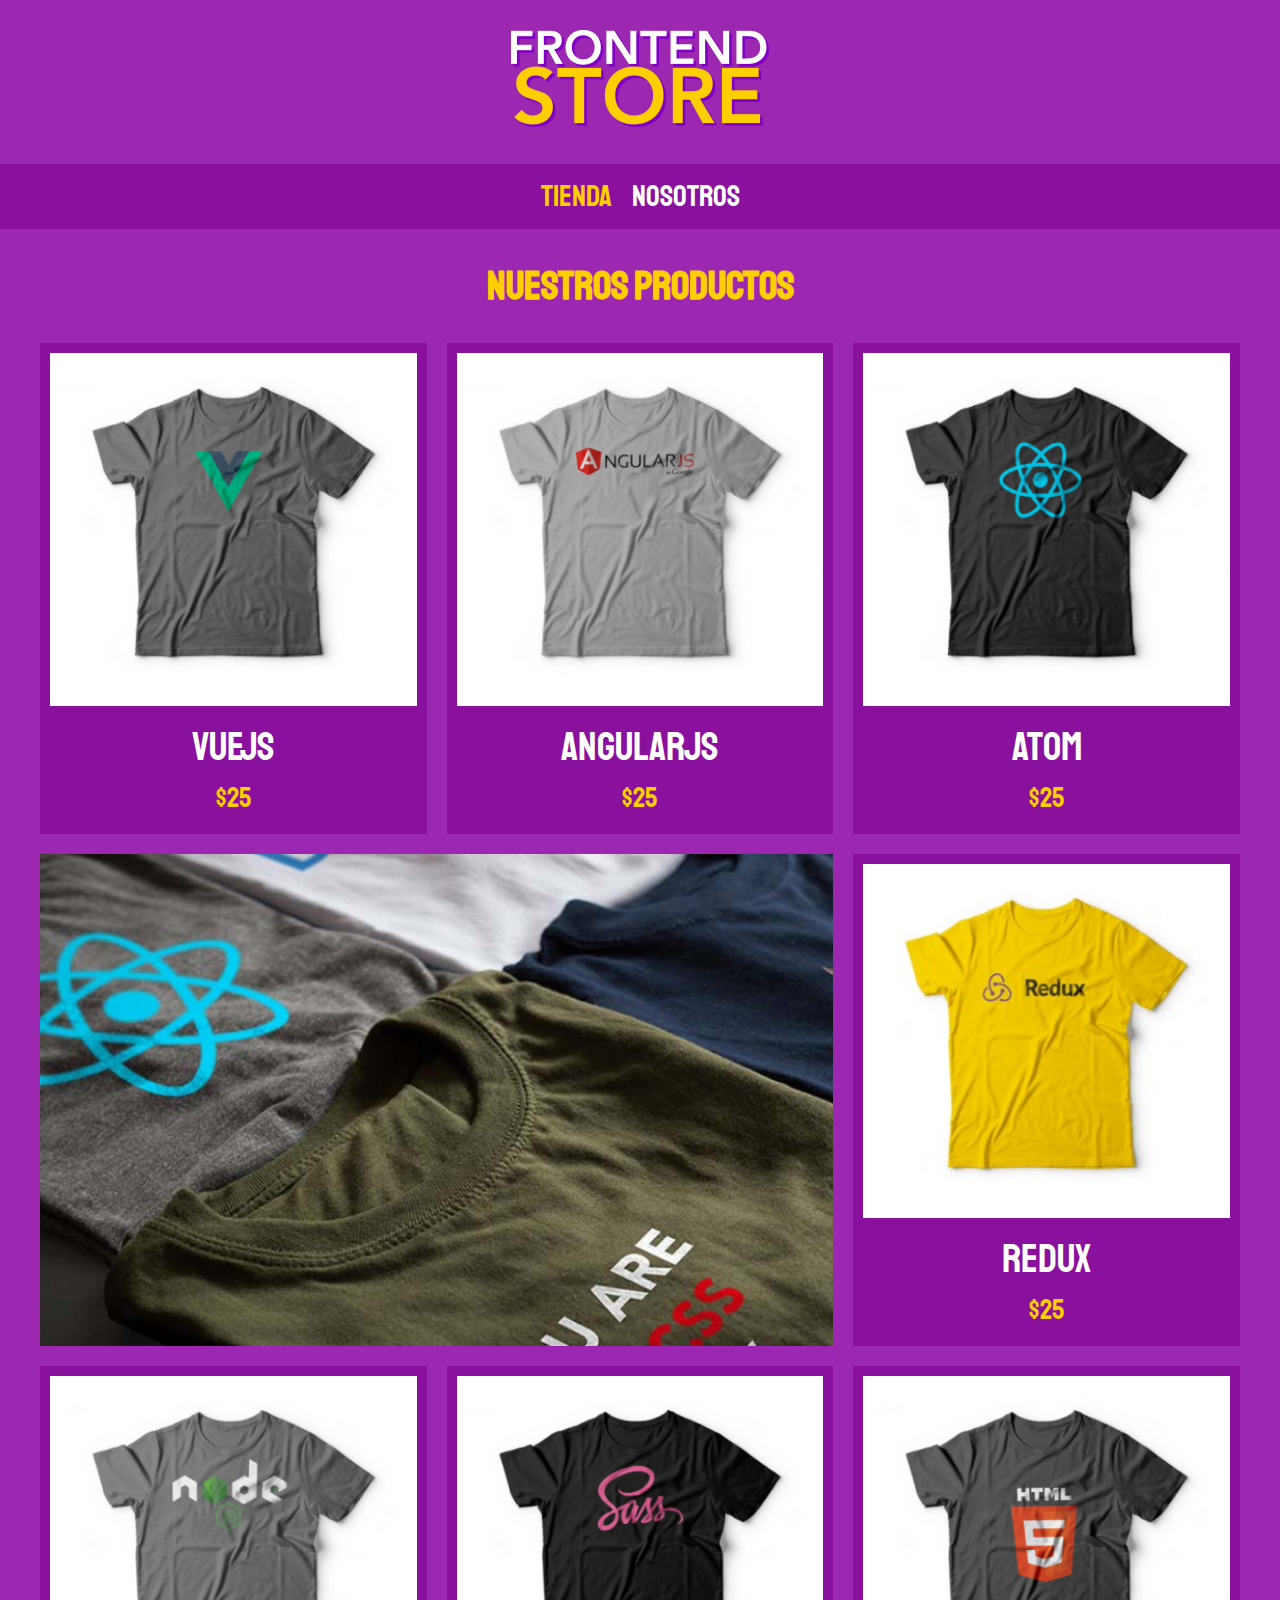
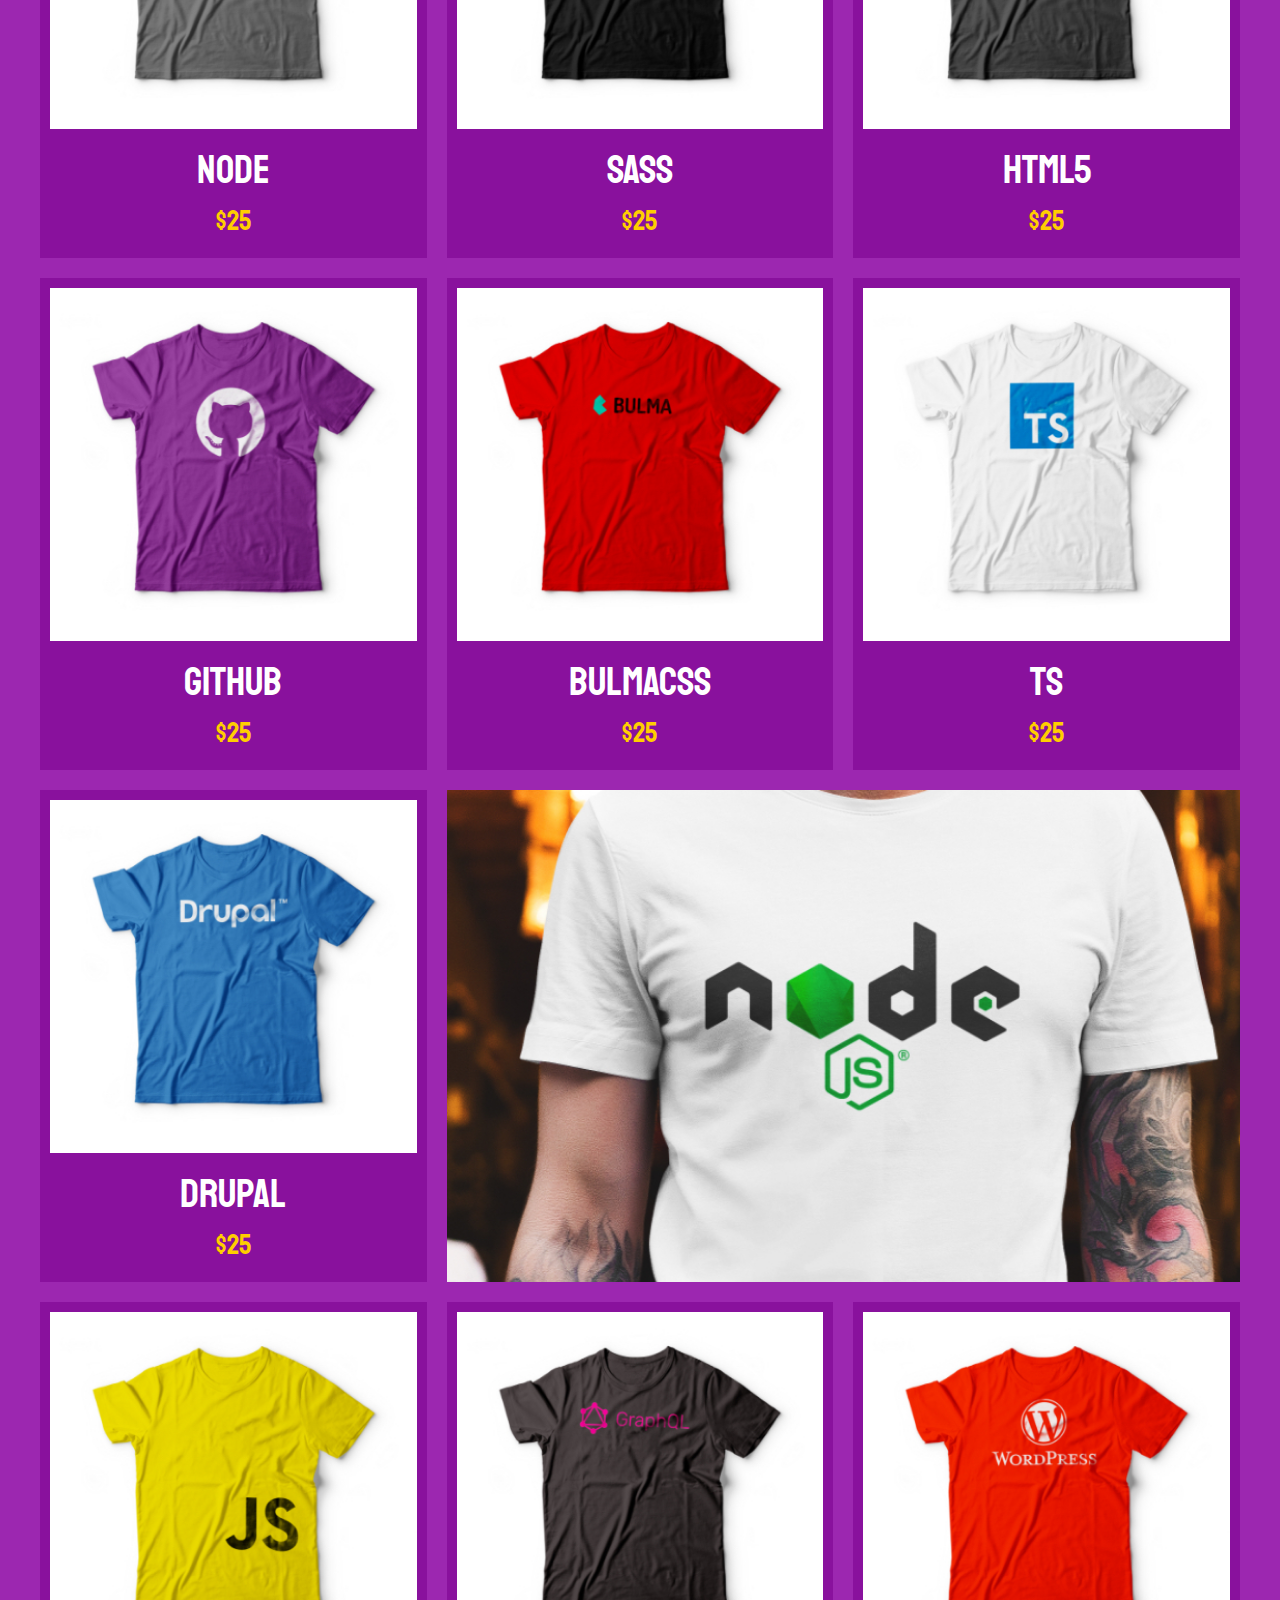
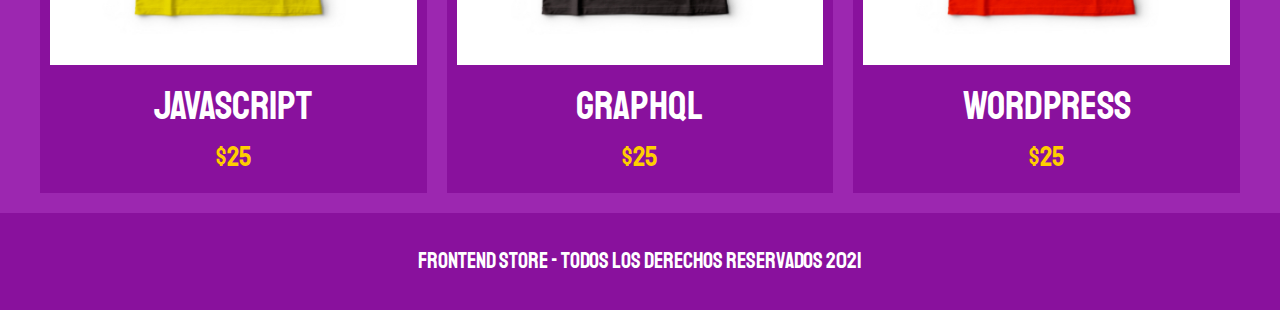
<file: index.html>
<!DOCTYPE html>
<html lang="en">
<head>
    <meta charset="UTF-8">
    <meta http-equiv="X-UA-Compatible" content="IE=edge">
    <meta name="viewport" content="width=device-width, initial-scale=1.0">
    <title>FrontEnd Store</title>
    <link rel="stylesheet" href="css/normalize.css">
    <link rel="preconnect" href="https://fonts.googleapis.com">
    <link rel="preconnect" href="https://fonts.gstatic.com" crossorigin>
    <link href="https://fonts.googleapis.com/css2?family=Staatliches&display=swap" rel="stylesheet"> 
    <link rel="stylesheet" href="css/style.css">
    
</head>
<body>
    <header class="header">
        <a href="index.html">
            <img class="header__logo" src="img/logo.png" alt="Logotipo">
        </a>
    </header>

    <nav class="navegacion">
        <a class="navegacion__enlace navegacion__enlace--activo" href="index.html">Tienda</a>
        <a class="navegacion__enlace" href="nosotros.html">Nosotros</a>
    </nav>

    
    <main class="contenedor">
        <h1>Nuestros Productos</h1>
        <div class="grid">
            <div class="producto">
                <a href="producto.html">
                    <img class="producto__imagen" src="img/1.jpg" alt="Imagen Camisa">
                    <div class="producto__informacion">
                        <p class="producto__nombre">VueJS</p>
                        <p class="producto__precio">$25</p>
                    </div>
                </a>
            </div>
            <div class="producto">
                <a href="producto.html">
                    <img class="producto__imagen" src="img/2.jpg" alt="Imagen Camisa">
                    <div class="producto__informacion">
                        <p class="producto__nombre">AngularJS</p>
                        <p class="producto__precio">$25</p>
                    </div>
                </a>
            </div>
            <div class="producto">
                <a href="producto.html">
                    <img class="producto__imagen" src="img/3.jpg" alt="Imagen Camisa">
                    <div class="producto__informacion">
                        <p class="producto__nombre">Atom</p>
                        <p class="producto__precio">$25</p>
                    </div>
                </a>
            </div>
            <div class="producto">
                <a href="producto.html">
                    <img class="producto__imagen" src="img/4.jpg" alt="Imagen Camisa">
                    <div class="producto__informacion">
                        <p class="producto__nombre">Redux</p>
                        <p class="producto__precio">$25</p>
                    </div>
                </a>
            </div>
            <div class="producto">
                <a href="producto.html">
                    <img class="producto__imagen" src="img/5.jpg" alt="Imagen Camisa">
                    <div class="producto__informacion">
                        <p class="producto__nombre">Node</p>
                        <p class="producto__precio">$25</p>
                    </div>
                </a>
            </div>
            <div class="producto">
                <a href="producto.html">
                    <img class="producto__imagen" src="img/6.jpg" alt="Imagen Camisa">
                    <div class="producto__informacion">
                        <p class="producto__nombre">SASS</p>
                        <p class="producto__precio">$25</p>
                    </div>
                </a>
            </div>
            <div class="producto">
                <a href="producto.html">
                    <img class="producto__imagen" src="img/7.jpg" alt="Imagen Camisa">
                    <div class="producto__informacion">
                        <p class="producto__nombre">HTML5</p>
                        <p class="producto__precio">$25</p>
                    </div>
                </a>
            </div>
            <div class="producto">
                <a href="producto.html">
                    <img class="producto__imagen" src="img/8.jpg" alt="Imagen Camisa">
                    <div class="producto__informacion">
                        <p class="producto__nombre">GitHub</p>
                        <p class="producto__precio">$25</p>
                    </div>
                </a>
            </div>
            <div class="producto">
                <a href="producto.html">
                    <img class="producto__imagen" src="img/9.jpg" alt="Imagen Camisa">
                    <div class="producto__informacion">
                        <p class="producto__nombre">BulmaCSS</p>
                        <p class="producto__precio">$25</p>
                    </div>
                </a>
            </div>
            <div class="producto">
                <a href="producto.html">
                    <img class="producto__imagen" src="img/10.jpg" alt="Imagen Camisa">
                    <div class="producto__informacion">
                        <p class="producto__nombre">TS</p>
                        <p class="producto__precio">$25</p>
                    </div>
                </a>
            </div>
            <div class="producto">
                <a href="producto.html">
                    <img class="producto__imagen" src="img/11.jpg" alt="Imagen Camisa">
                    <div class="producto__informacion">
                        <p class="producto__nombre">Drupal</p>
                        <p class="producto__precio">$25</p>
                    </div>
                </a>
            </div>
            <div class="producto">
                <a href="producto.html">
                    <img class="producto__imagen" src="img/12.jpg" alt="Imagen Camisa">
                    <div class="producto__informacion">
                        <p class="producto__nombre">JavaScript</p>
                        <p class="producto__precio">$25</p>
                    </div>
                </a>
            </div>
            <div class="producto">
                <a href="producto.html">
                    <img class="producto__imagen" src="img/13.jpg" alt="Imagen Camisa">
                    <div class="producto__informacion">
                        <p class="producto__nombre">GraphQL</p>
                        <p class="producto__precio">$25</p>
                    </div>
                </a>
            </div>
            <div class="producto">
                <a href="producto.html">
                    <img class="producto__imagen" src="img/14.jpg" alt="Imagen Camisa">
                    <div class="producto__informacion">
                        <p class="producto__nombre">WordPress</p>
                        <p class="producto__precio">$25</p>
                    </div>
                </a>
            </div>
            <div class="grafico grafico__camisas"></div>
            <div class="grafico grafico__node"></div>
        </div>
    </main>


    <footer class="footer">
        <p class="footer__texto">FrontEnd Store - Todos los derechos reservados 2021</p>
    </footer>
</body>
</html>
</file>
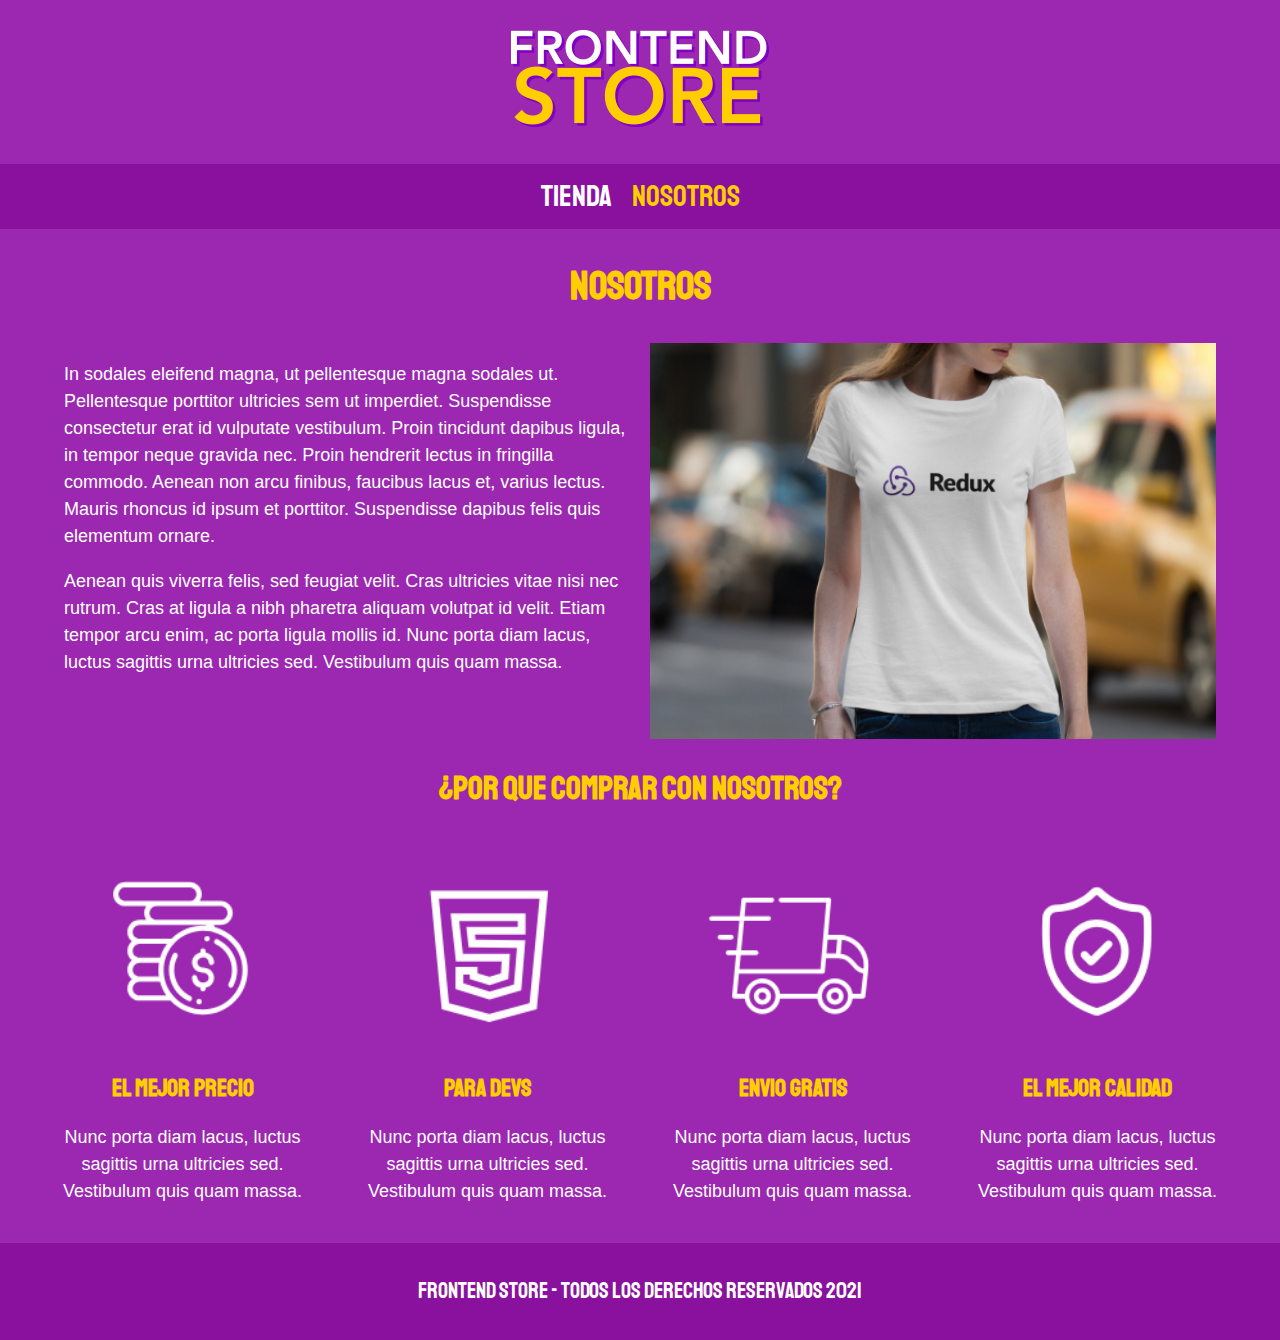
<file: nosotros.html>
<!DOCTYPE html>
<html lang="en">
<head>
    <meta charset="UTF-8">
    <meta http-equiv="X-UA-Compatible" content="IE=edge">
    <meta name="viewport" content="width=device-width, initial-scale=1.0">
    <title>Nosotros</title>
    <link rel="stylesheet" href="css/normalize.css">
    <link rel="preconnect" href="https://fonts.googleapis.com">
    <link rel="preconnect" href="https://fonts.gstatic.com" crossorigin>
    <link href="https://fonts.googleapis.com/css2?family=Staatliches&display=swap" rel="stylesheet"> 
    <link rel="stylesheet" href="css/style.css">
    
</head>
<body>
    <header class="header">
        <a href="index.html">
            <img class="header__logo" src="img/logo.png" alt="Logotipo">
        </a>
    </header>

    <nav class="navegacion">
        <a class="navegacion__enlace" href="index.html">Tienda</a>
        <a class="navegacion__enlace navegacion__enlace--activo" href="nosotros.html">Nosotros</a>
    </nav>

    
    <main>
        <h1>Nosotros</h1>

        <div class="nosotros">
            <div class="nosotros__contenido">
                <p>In sodales eleifend magna, ut pellentesque magna sodales ut. Pellentesque porttitor ultricies sem ut imperdiet. Suspendisse consectetur erat id vulputate vestibulum. Proin tincidunt dapibus ligula, in tempor neque gravida nec. Proin hendrerit lectus in fringilla commodo. Aenean non arcu finibus, faucibus lacus et, varius lectus. Mauris rhoncus id ipsum et porttitor. Suspendisse dapibus felis quis elementum ornare.</p>

                <p>Aenean quis viverra felis, sed feugiat velit. Cras ultricies vitae nisi nec rutrum. Cras at ligula a nibh pharetra aliquam volutpat id velit. Etiam tempor arcu enim, ac porta ligula mollis id. Nunc porta diam lacus, luctus sagittis urna ultricies sed. Vestibulum quis quam massa.</p>
            </div>
            <img src="img/nosotros.jpg" alt="" class="nosotros__imagen"></div>
        </div>
    </main>

    <section class="contenedor comprar">
        <h2 class="comprar__titulo">¿Por que Comprar con nosotros?</h2>
        <div class="bloques">
            <div class="bloque">
                <img class="bloque__imagen" src="img/icono_1.png" alt="porque comprar">
                <h3 class="bloque__titulo">El Mejor Precio</h3>
                <p>Nunc porta diam lacus, luctus sagittis urna ultricies sed. Vestibulum quis quam massa.</p>
            </div>
            <div class="bloque">
                <img class="bloque__imagen" src="img/icono_2.png" alt="porque comprar">
                <h3 class="bloque__titulo">Para Devs</h3>
                <p>Nunc porta diam lacus, luctus sagittis urna ultricies sed. Vestibulum quis quam massa.</p>
            </div>
            <div class="bloque">
                <img class="bloque__imagen" src="img/icono_3.png" alt="porque comprar">
                <h3 class="bloque__titulo">Envio Gratis</h3>
                <p>Nunc porta diam lacus, luctus sagittis urna ultricies sed. Vestibulum quis quam massa.</p>
            </div>
            <div class="bloque">
                <img class="bloque__imagen" src="img/icono_4.png" alt="porque comprar">
                <h3 class="bloque__titulo">El Mejor Calidad</h3>
                <p>Nunc porta diam lacus, luctus sagittis urna ultricies sed. Vestibulum quis quam massa.</p>
            </div>
        </div>
    </section>


    <footer class="footer">
        <p class="footer__texto">FrontEnd Store - Todos los derechos reservados 2021</p>
    </footer>
</body>
</html>
</file>
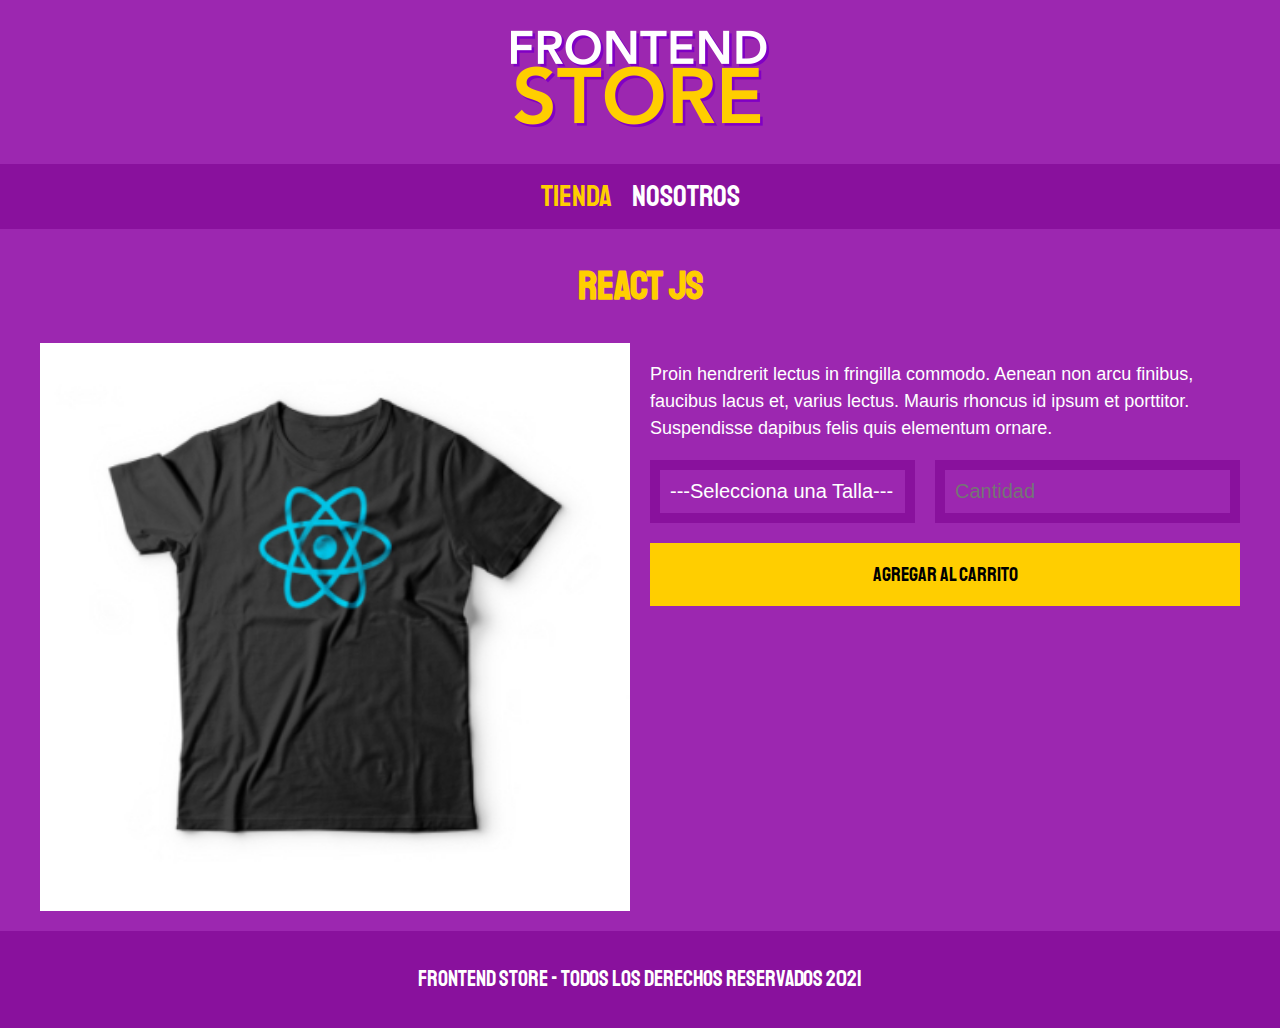
<file: producto.html>
<!DOCTYPE html>
<html lang="en">
<head>
    <meta charset="UTF-8">
    <meta http-equiv="X-UA-Compatible" content="IE=edge">
    <meta name="viewport" content="width=device-width, initial-scale=1.0">
    <title>FrontEnd Store</title>
    <link rel="stylesheet" href="css/normalize.css">
    <link rel="preconnect" href="https://fonts.googleapis.com">
    <link rel="preconnect" href="https://fonts.gstatic.com" crossorigin>
    <link href="https://fonts.googleapis.com/css2?family=Staatliches&display=swap" rel="stylesheet"> 
    <link rel="stylesheet" href="css/style.css">
    
</head>
<body>
    <header class="header">
        <a href="index.html">
            <img class="header__logo" src="img/logo.png" alt="Logotipo">
        </a>
    </header>

    <nav class="navegacion">
        <a class="navegacion__enlace navegacion__enlace--activo" href="index.html">Tienda</a>
        <a class="navegacion__enlace" href="nosotros.html">Nosotros</a>
    </nav>

    
    <main class="contenedor">
        <h1>React JS</h1>
        <div class="camisa">
            <img src="img/3.jpg" alt="Imagen del producto" class="camisa_imagen">
            <div class="camisa__contenido">
                <p>Proin hendrerit lectus in fringilla commodo. Aenean non arcu finibus, faucibus lacus et, varius lectus. Mauris rhoncus id ipsum et porttitor. Suspendisse dapibus felis quis elementum ornare.</p>
                <form class="formulario">
                    <select class="formulario__campo" name="" id="">
                        <option value="" selected disabled>---Selecciona una Talla---</option>
                        <option value="">Chica</option>
                        <option value="">Mediana</option>
                        <option value="">Grande</option>
                    </select>
                    <input class="formulario__campo" type="number" placeholder="Cantidad" min="1">
                    <input class="formulario__submit" type="submit" value="Agregar al carrito">
                </form>
            </div>

        </div>

    </main>


    <footer class="footer">
        <p class="footer__texto">FrontEnd Store - Todos los derechos reservados 2021</p>
    </footer>
</body>
</html>
</file>
<file: css/style.css>
/* Custom properties */
:root{
    --primario: #9c27b0;
    --primarioOscuro: #89119d;
    --secundario: #ffce00;
    --secundarioOscuro: rgb(233,187,2);
    --blanco: #fff;
    --negro: #000;

    --fuentePrincipal: 'Staatliches', cursive;
}
/* globales */
html{
    box-sizing: border-box;
    font-size: 62.5%; /* convertir 1rem a 10px (1) */
}
*, *:after, *:before{
    box-sizing: inherit;
}
/* ------- */
body{
    background-color: var(--primario);
    font-size: 1.6rem; /* convertir 1rem a 10px (2)/ resetear a 16 px el documento */
    line-height: 1.5;
}
p{
    font-size: 1.8rem;
    font-family: Arial, Helvetica, sans-serif;
    color: var(--blanco);
}
a{
    text-decoration: none;
}
img{
    width: 100%;
}
.contenedor{
    max-width: 120rem;
    margin: 0 auto;
}
h1,h2,h3{
    text-align: center;
    color: var(--secundario);
    font-family: var(--fuentePrincipal);
}
h1{
    font-size: 4rem;
}
h2{
    font-size: 3.2rem;
}
h3{
    font-size: 2.4rem;
}
/* header*/
.header{
    display: flex;
    justify-content: center;
}
.header__logo{
    margin: 3rem 0;
}
/* navegacion */
.navegacion{
    background-color: var(--primarioOscuro);
    padding: 1rem 0;
    display: flex;
    justify-content: center;
     gap: 2rem; /* nueva propiedad para agregar espacios entre elemetos*/   
}
.navegacion__enlace{
    font-family: var(--fuentePrincipal);
    color: var(--blanco);
    font-size: 3rem;
}

.navegacion__enlace--activo,
.navegacion__enlace:hover{
    color: var(--secundario);
}

/* Grid de productos */
.grid{
    display: grid;
    grid-template-columns: repeat(2,1fr);
    gap: 2rem;
}
 @media (min-width: 768px) {
    .grid{
        grid-template-columns: repeat(3, 1fr);
    }
}
/* Productos */
.producto{
    background-color: var(--primarioOscuro);
    padding: 1rem;
}


.producto__nombre{
    font-size: 4rem;
}
.producto__precio{
    font-size: 2.8rem;
    color: var(--secundario);
}
.producto__nombre,
.producto__precio{
    font-family: var(--fuentePrincipal);
    margin: 1rem 0;
    text-align: center;
    line-height: 1.2;
}

/* Graficos */
.grafico{
    min-height: 30rem;
    background-repeat: no-repeat;
    background-size: cover;
    grid-column: 1 / 3;
}
.grafico__camisas{
    grid-row: 2 / 3;
    background-image: url(../img/grafico1.jpg);
}
.grafico__node{
    grid-row: 5 / 6;
    background-image: url(../img/grafico2.jpg);
}  
@media (min-width: 768px) {
    .grafico__camisas{
        grid-column: 1 / 3;
        }
    .grafico__node{
        grid-column: 2 / 4;
        }  
}
/* footer */
.footer{
    background-color: var(--primarioOscuro);
    padding: 1rem 0;
    margin-top: 2rem;
}
.footer__texto{
    font-family: var(--fuentePrincipal);
    font-size: 2.2rem;
    text-align: center;
}

/* Nosotros */
.nosotros{
    display: grid;
    grid-template-rows: repeat(2,auto);
}

@media (min-width: 768px) {
    .nosotros{
        width: 90%;
        margin: 0 auto;
        grid-template-columns: repeat(2,1fr);
        column-gap: 2rem;
    }
    
}
.nosotros__imagen{
    grid-row: 1 / 2;
}
@media (min-width: 768px) {
    .nosotros__imagen{
        grid-column: 2 / 3;
    }
}
/* Nosotros-Bloques */
.bloques{
    display: grid;
    grid-template-columns: repeat(2, 1fr);
    gap: 2rem;
}
@media (min-width: 768px) {
    .bloques{
        grid-template-columns: repeat(4, 1fr);
    }
}
.bloque{
    text-align: center;
}

.bloque__titulo{
    margin: 0;
}
/* Pagina del Producto */
@media (min-width: 768px) {
    .camisa{
        display: grid;
        grid-template-columns: repeat(2, 1fr);
        column-gap: 2rem;
    }
}
.formulario{
    display: grid;
    grid-template-columns: 1fr;
    gap: 2rem;
}
@media (min-width: 768px) {
    .formulario{
        grid-template-columns: repeat(2, 1fr);
        gap: 2rem;
    }
}
.formulario__campo{
    border: 1rem solid var(--primarioOscuro);
    background-color: transparent;
    color: var(--blanco);
    font-size: 2rem;
    font-family: Arial, Helvetica, sans-serif;
    padding: 1rem;
    appearance: none;
}
.formulario__submit{
    background-color: var(--secundario);
    border: none;
    font-size: 2rem;
    font-family: var(--fuentePrincipal);
    padding: 2rem;
    transition: background-color .3s ease;
    grid-column: 1 / 3;
}
.formulario__submit:hover{
    cursor: pointer;
    background-color: var(--secundarioOscuro);
}
</file>
